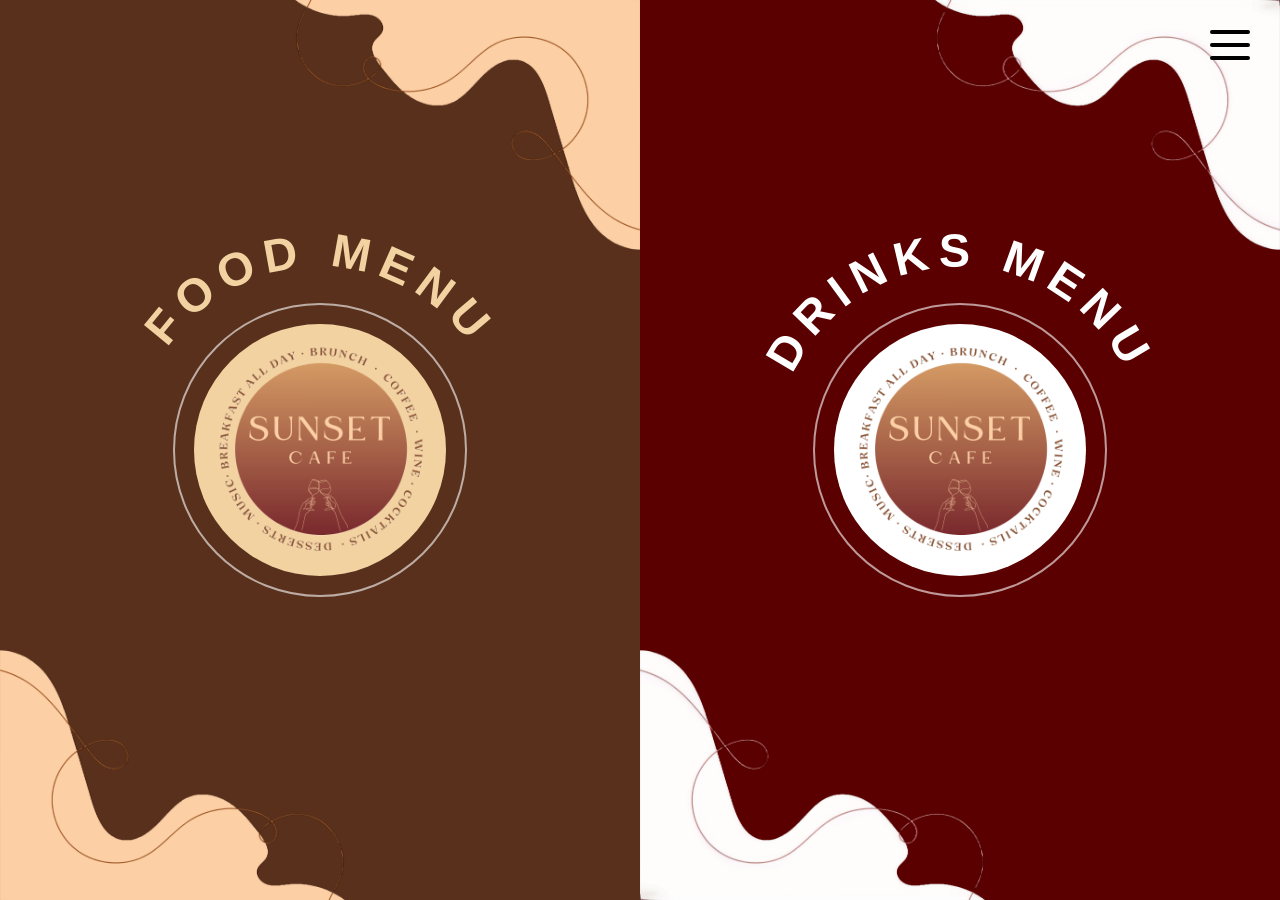
<file: index.html>
<!DOCTYPE html>
<html lang="en">

<head>
    <meta charset="UTF-8">
    <meta name="viewport" content="width=device-width, initial-scale=1.0">
    <title>Sunset Cafe</title>
    <link rel="icon" href="logo.png" type="image/png">
    <meta name="description" content="Sunset Cafe - Meniu de mâncare și băuturi. Food menu, desserts, coffee and more.">
    <meta name="keywords" content="meniu, food menu, mâncare, drinks, cafea, Sunset Cafe, restaurant">
    <link rel="stylesheet" href="https://cdnjs.cloudflare.com/ajax/libs/font-awesome/6.5.1/css/all.min.css">
    <link rel="stylesheet" href="style.css">
</head>

<body>

    <nav class="side-menu" id="sideMenu">
        <div class="language-selector">
            <a href="#" class="lang-btn active">RO</a>
            <span class="lang-divider">|</span>
            <a href="#" class="lang-btn">RU</a>
        </div>

        <ul class="menu-links">
            <li><a href="index.html">Home</a></li>
            <li><a href="food.html">Food</a></li>
            <li><a href="drinks.html">Drinks</a></li>
        </ul>

        <div class="social-icons">
            <a href="https://www.instagram.com/sunset_cafe_ialoveni/" target="_blank" aria-label="Instagram"><i
                    class="fab fa-instagram"></i></a>
            <a href="https://www.facebook.com/profile.php?id=61581032687520#" target="_blank" aria-label="Facebook"><i
                    class="fab fa-facebook"></i></a>
            <a href="https://www.tiktok.com/@sunset_cafe_est2025" target="_blank" aria-label="TikTok"><i
                    class="fab fa-tiktok"></i></a>
        </div>
    </nav>

    <button class="hamburger-menu" onclick="toggleMenu()" aria-label="Toggle Navigation">
        <div class="bar"></div>
        <div class="bar"></div>
        <div class="bar"></div>
    </button>

    <div class="container">
        <a href="food.html" class="split left">
            <div class="menu-display">
                <svg class="arched-text" viewBox="0 0 300 300">
                    <path id="foodCurve" d="M 40,150 A 110,110 0 1,1 260,150" fill="transparent" />
                    <text>
                        <textPath xlink:href="#foodCurve" startOffset="50%" text-anchor="middle">FOOD MENU</textPath>
                    </text>
                </svg>
                <div class="logo-stack">
                    <div class="filled-circle food-bg"></div>
                    <div class="outline-ring food-outline"></div> <img src="logo.png" alt="Sunset Cafe"
                        class="main-logo">
                </div>
            </div>
        </a>

        <a href="drinks.html" class="split right">
            <div class="menu-display">
                <svg class="arched-text" viewBox="0 0 300 300">
                    <path id="drinkCurve" d="M 40,150 A 110,110 0 1,1 260,150" fill="transparent" />
                    <text>
                        <textPath xlink:href="#drinkCurve" startOffset="50%" text-anchor="middle">DRINKS MENU</textPath>
                    </text>
                </svg>
                <div class="logo-stack">
                    <div class="filled-circle drink-bg"></div>
                    <div class="outline-ring drink-outline"></div> <img src="logo.png" alt="Sunset Cafe"
                        class="main-logo">
                </div>
            </div>
        </a>
    </div>

    <script src="script.js"></script>

</body>

</html>
</file>
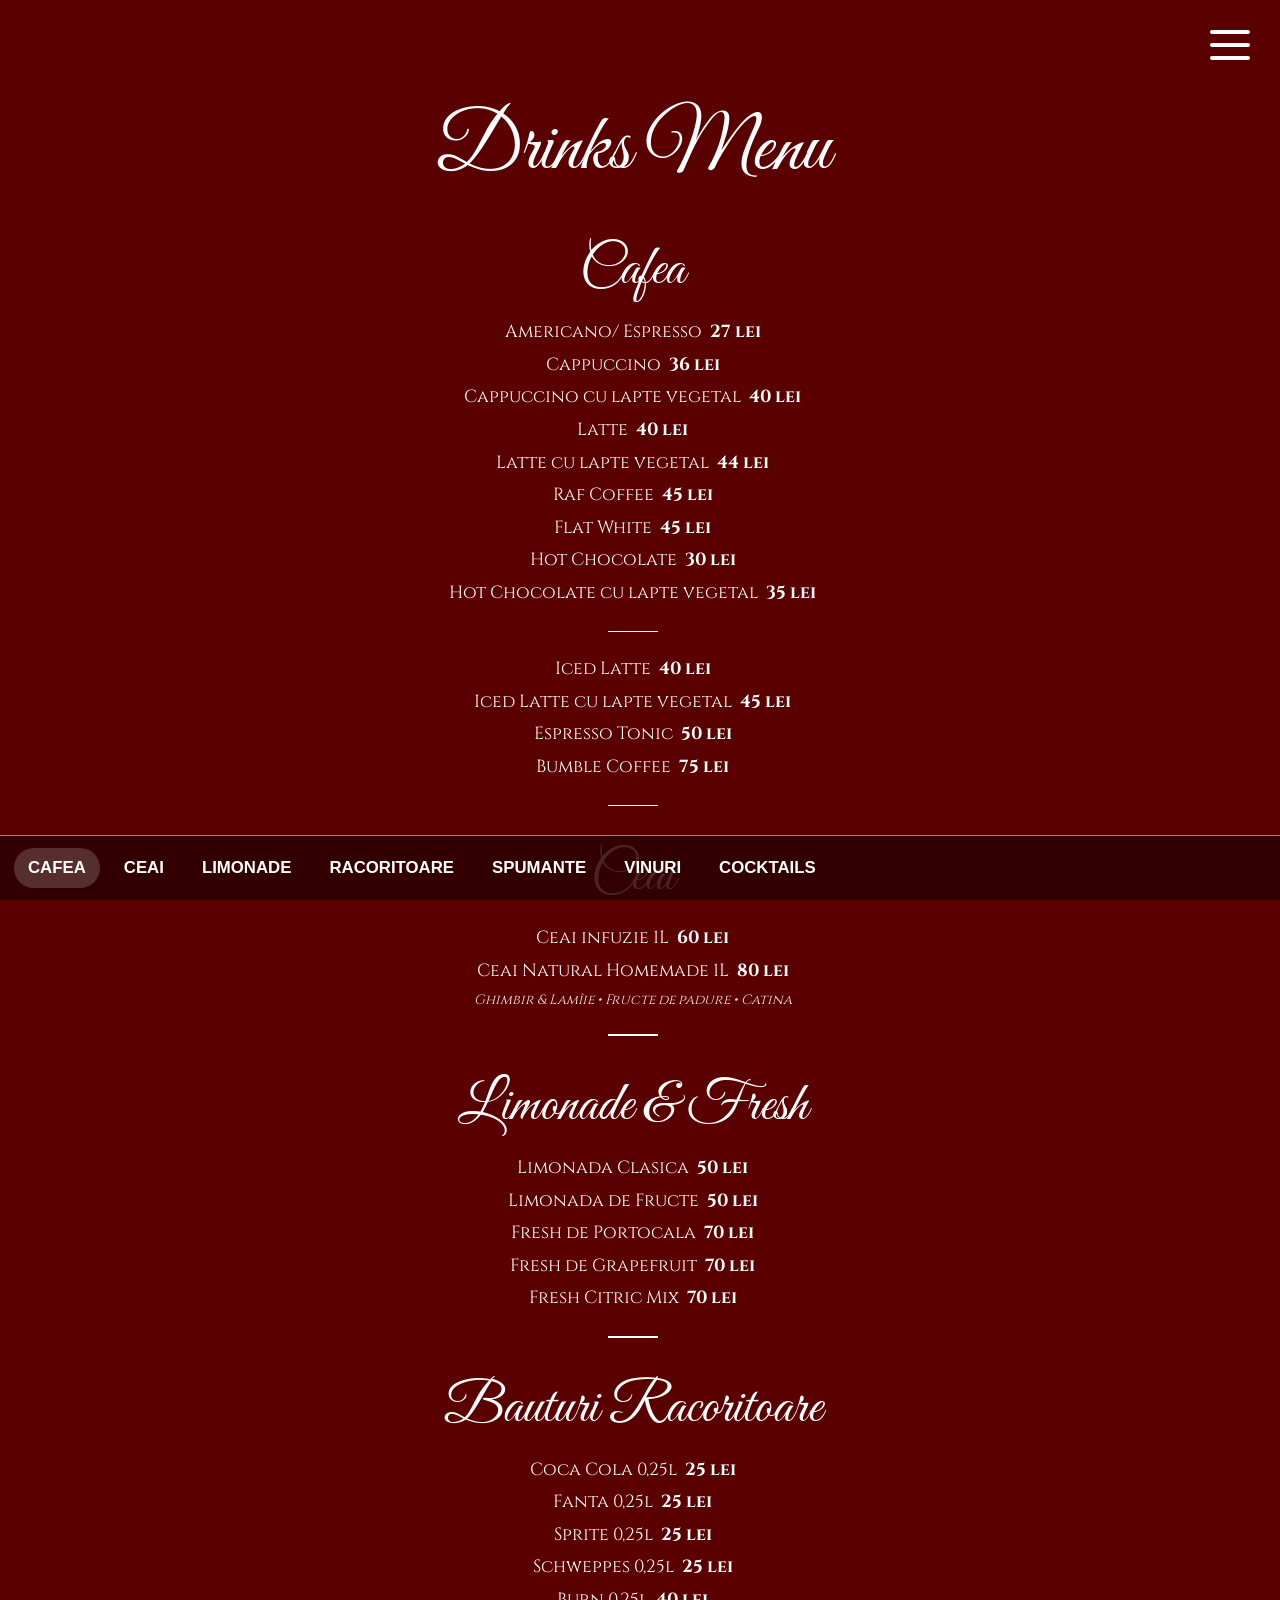
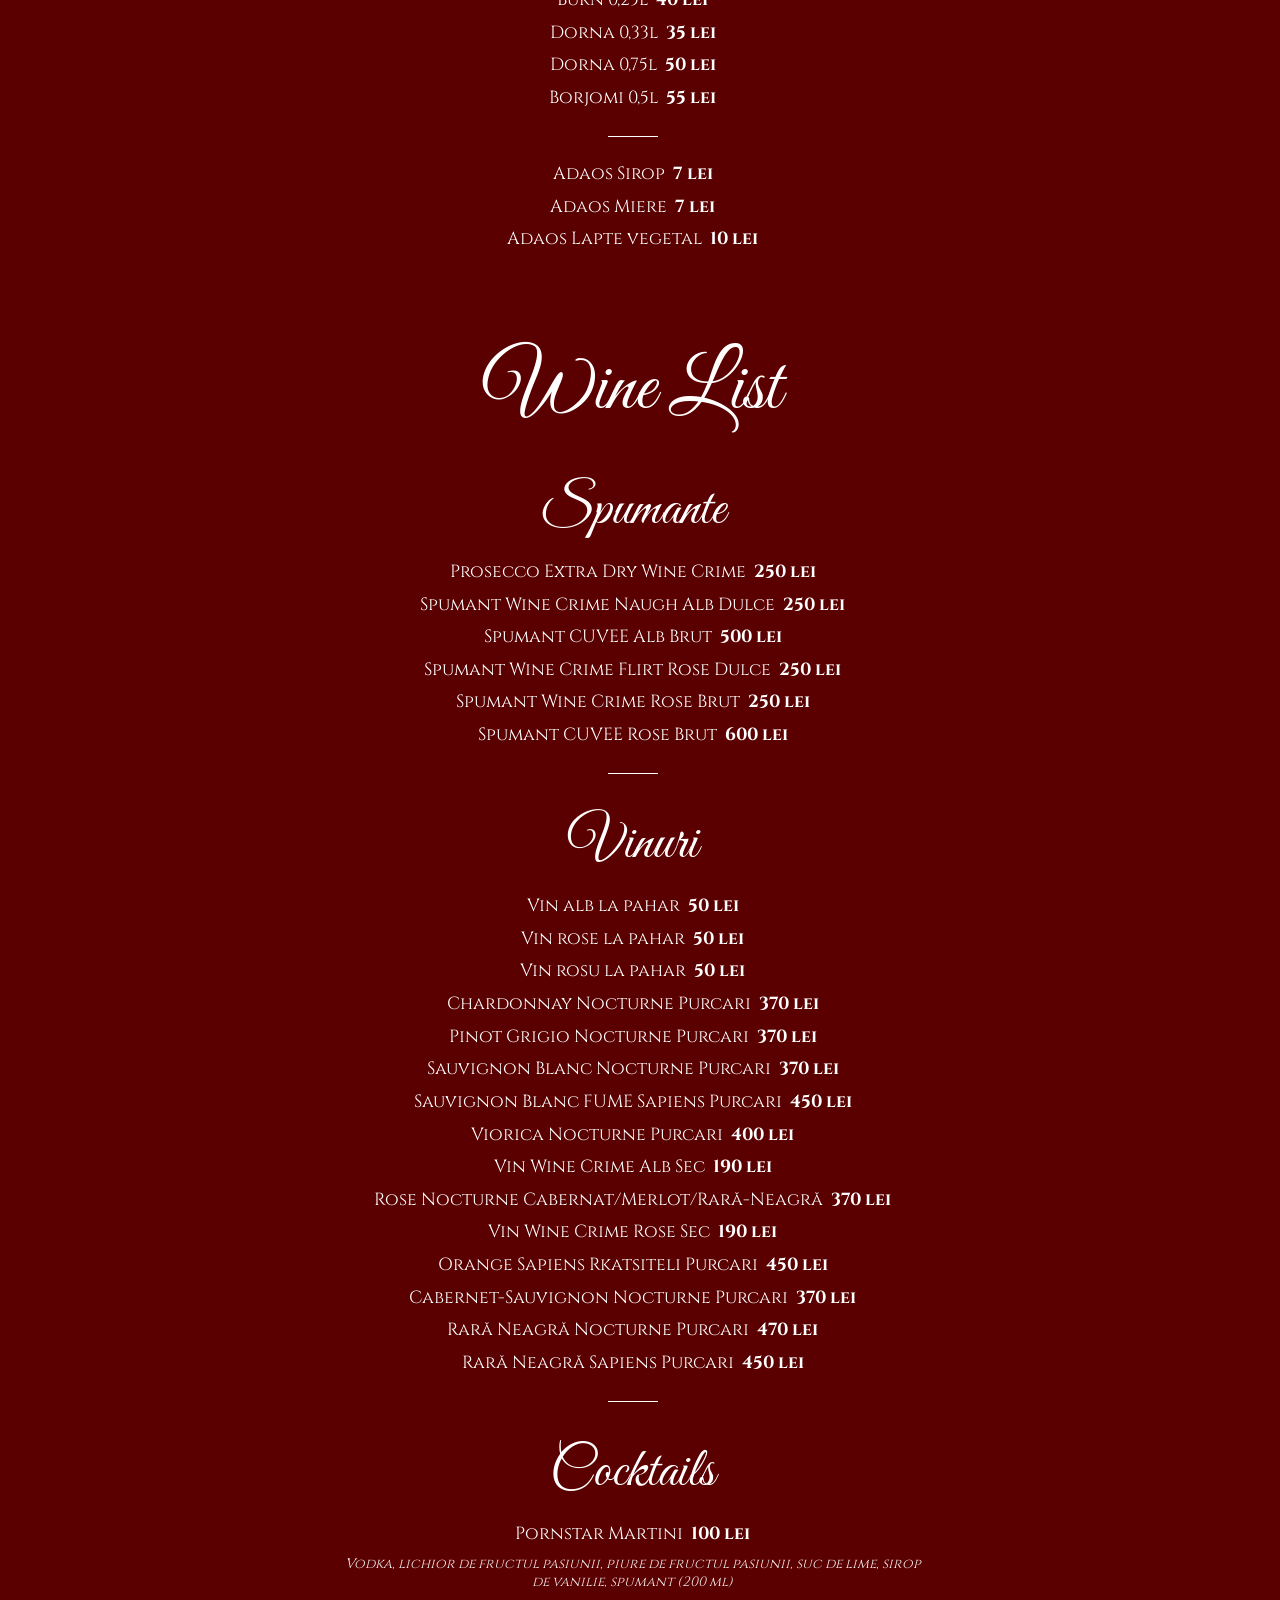
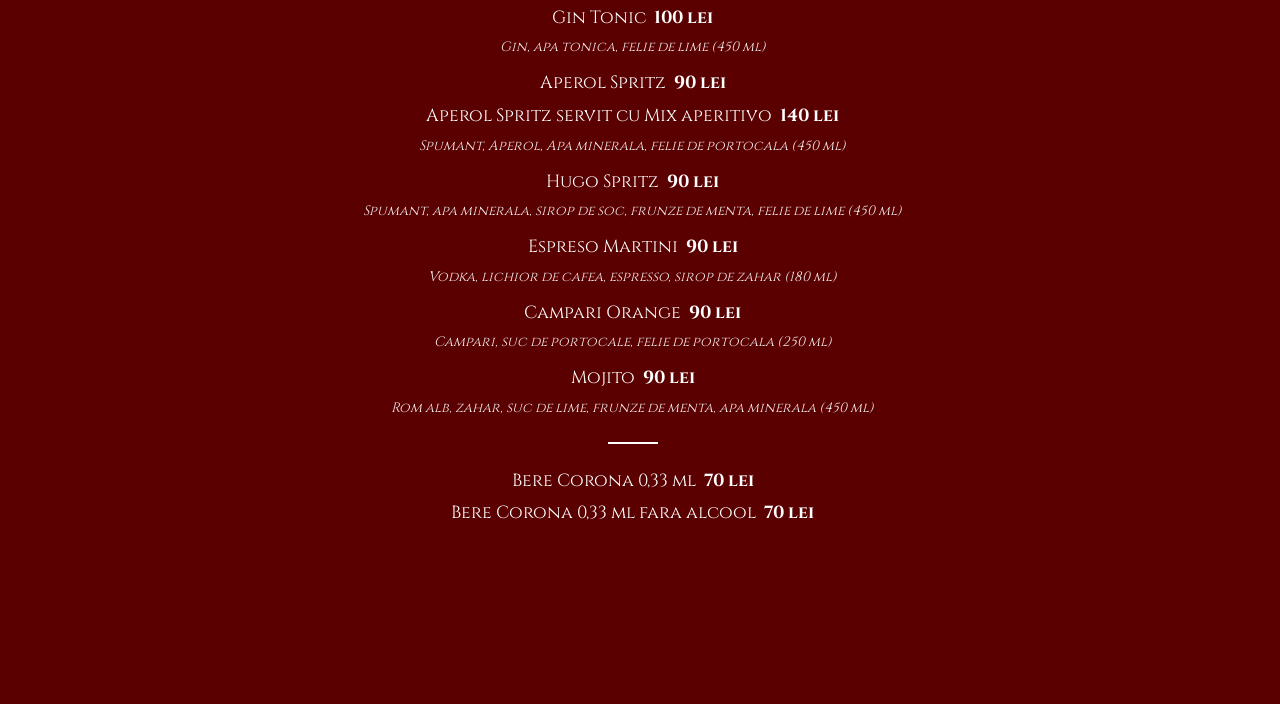
<file: drinks.html>
<!DOCTYPE html>
<html lang="ro">

<head>
    <meta charset="UTF-8">
    <meta name="viewport" content="width=device-width, initial-scale=1.0">
    <title>Băuturi | Sunset Cafe</title>
    <link rel="icon" href="logo.png" type="image/png">
    <link rel="stylesheet" href="menu-style.css">
    <link rel="stylesheet" href="https://cdnjs.cloudflare.com/ajax/libs/font-awesome/6.5.1/css/all.min.css">
    <link href="https://fonts.googleapis.com/css2?family=Great+Vibes&family=Cinzel:wght@400;700&display=swap"
        rel="stylesheet">
</head>

<body>

    <nav class="side-menu" id="sideMenu">
        <div class="language-selector">
            <a href="#" class="lang-btn active">RO</a>
            <span class="lang-divider">|</span>
            <a href="#" class="lang-btn">RU</a>
        </div>

        <ul class="menu-links">
            <li><a href="index.html">Home</a></li>
            <li><a href="food.html">Food</a></li>
            <li><a href="drinks.html">Drinks</a></li>
        </ul>

        <div class="social-icons">
            <a href="https://www.instagram.com/sunset_cafe_ialoveni/" target="_blank" aria-label="Instagram"><i
                    class="fab fa-instagram"></i></a>
            <a href="https://www.facebook.com/profile.php?id=61581032687520#" target="_blank" aria-label="Facebook"><i
                    class="fab fa-facebook"></i></a>
            <a href="https://www.tiktok.com/@sunset_cafe_est2025" target="_blank" aria-label="TikTok"><i
                    class="fab fa-tiktok"></i></a>
        </div>
    </nav>

    <button class="hamburger-menu" onclick="toggleMenu()" aria-label="Toggle Navigation">
        <div class="bar"></div>
        <div class="bar"></div>
        <div class="bar"></div>
    </button>

    <div class="menu-container">
        <div class="vintage-border-frame">

            <header>
                <h1 class="main-title">Drinks Menu</h1>
            </header>

            <section id="cafea">
                <h2 class="section-title">Cafea</h2>
                <div class="item"><span>Americano/ Espresso</span> <span class="price">27 lei</span></div>
                <div class="item"><span>Cappuccino</span> <span class="price">36 lei</span></div>
                <div class="item"><span>Cappuccino cu lapte vegetal</span> <span class="price">40 lei</span></div>
                <div class="item"><span>Latte</span> <span class="price">40 lei</span></div>
                <div class="item"><span>Latte cu lapte vegetal</span> <span class="price">44 lei</span></div>
                <div class="item"><span>Raf Coffee</span> <span class="price">45 lei</span></div>
                <div class="item"><span>Flat White</span> <span class="price">45 lei</span></div>
                <div class="item"><span>Hot Chocolate</span> <span class="price">30 lei</span></div>
                <div class="item"><span>Hot Chocolate cu lapte vegetal</span> <span class="price">35 lei</span></div>

                <div class="line-divider"></div>

                <div class="item"><span>Iced Latte</span> <span class="price">40 lei</span></div>
                <div class="item"><span>Iced Latte cu lapte vegetal</span> <span class="price">45 lei</span></div>
                <div class="item"><span>Espresso Tonic</span> <span class="price">50 lei</span></div>
                <div class="item"><span>Bumble Coffee</span> <span class="price">75 lei</span></div>
            </section>

            <div class="line-divider"></div>

            <section id="ceai">
                <h2 class="section-title">Ceai</h2>
                <div class="item"><span>Ceai infuzie 1L</span> <span class="price">60 lei</span></div>
                <div class="item"><span>Ceai Natural Homemade 1L</span> <span class="price">80 lei</span></div>
                <p class="description">Ghimbir & Lamîie • Fructe de padure • Catina</p>
            </section>

            <div class="line-divider"></div>

            <section id="limonade-fresh">
                <h2 class="section-title">Limonade & Fresh</h2>
                <div class="item"><span>Limonada Clasica</span> <span class="price">50 lei</span></div>
                <div class="item"><span>Limonada de Fructe</span> <span class="price">50 lei</span></div>
                <div class="item"><span>Fresh de Portocala</span> <span class="price">70 lei</span></div>
                <div class="item"><span>Fresh de Grapefruit</span> <span class="price">70 lei</span></div>
                <div class="item"><span>Fresh Citric Mix</span> <span class="price">70 lei</span></div>
            </section>

            <div class="line-divider"></div>

            <section id="bauturi-racoritoare">
                <h2 class="section-title">Bauturi Racoritoare</h2>
                <div class="item"><span>Coca Cola 0,25l</span> <span class="price">25 lei</span></div>
                <div class="item"><span>Fanta 0,25l</span> <span class="price">25 lei</span></div>
                <div class="item"><span>Sprite 0,25l</span> <span class="price">25 lei</span></div>
                <div class="item"><span>Schweppes 0,25l</span> <span class="price">25 lei</span></div>
                <div class="item"><span>Burn 0,25l</span> <span class="price">40 lei</span></div>
                <div class="item"><span>Dorna 0,33l</span> <span class="price">35 lei</span></div>
                <div class="item"><span>Dorna 0,75l</span> <span class="price">50 lei</span></div>
                <div class="item"><span>Borjomi 0,5l</span> <span class="price">55 lei</span></div>

                <div class="line-divider"></div>

                <div class="item"><span>Adaos Sirop</span> <span class="price">7 lei</span></div>
                <div class="item"><span>Adaos Miere</span> <span class="price">7 lei</span></div>
                <div class="item"><span>Adaos Lapte vegetal</span> <span class="price">10 lei</span></div>
            </section>

            <div class="spacer"></div>

            <header>
                <h1 class="main-title">Wine List</h1>
            </header>

            <section id="spumante">
                <h2 class="section-title">Spumante</h2>
                <div class="item"><span>Prosecco Extra Dry Wine Crime</span> <span class="price">250 lei</span></div>
                <div class="item"><span>Spumant Wine Crime Naugh Alb Dulce</span> <span class="price">250 lei</span>
                </div>
                <div class="item"><span>Spumant CUVEE Alb Brut</span> <span class="price">500 lei</span></div>
                <div class="item"><span>Spumant Wine Crime Flirt Rose Dulce</span> <span class="price">250 lei</span>
                </div>
                <div class="item"><span>Spumant Wine Crime Rose Brut</span> <span class="price">250 lei</span></div>
                <div class="item"><span>Spumant CUVEE Rose Brut</span> <span class="price">600 lei</span></div>
            </section>

            <div class="line-divider"></div>

            <section id="vinuri">
                <h2 class="section-title">Vinuri</h2>
                <div class="item"><span>Vin alb la pahar</span> <span class="price">50 lei</span></div>
                <div class="item"><span>Vin rose la pahar</span> <span class="price">50 lei</span></div>
                <div class="item"><span>Vin rosu la pahar</span> <span class="price">50 lei</span></div>
                <div class="item"><span>Chardonnay Nocturne Purcari</span> <span class="price">370 lei</span></div>
                <div class="item"><span>Pinot Grigio Nocturne Purcari</span> <span class="price">370 lei</span></div>
                <div class="item"><span>Sauvignon Blanc Nocturne Purcari</span> <span class="price">370 lei</span></div>
                <div class="item"><span>Sauvignon Blanc FUME Sapiens Purcari</span> <span class="price">450 lei</span>
                </div>
                <div class="item"><span>Viorica Nocturne Purcari</span> <span class="price">400 lei</span></div>
                <div class="item"><span>Vin Wine Crime Alb Sec</span> <span class="price">190 lei</span></div>
                <div class="item"><span>Rose Nocturne Cabernat/Merlot/Rară-Neagră</span> <span class="price">370
                        lei</span>
                </div>
                <div class="item"><span>Vin Wine Crime Rose Sec</span> <span class="price">190 lei</span></div>
                <div class="item"><span>Orange Sapiens Rkatsiteli Purcari</span> <span class="price">450 lei</span>
                </div>
                <div class="item"><span>Cabernet-Sauvignon Nocturne Purcari</span> <span class="price">370 lei</span>
                </div>
                <div class="item"><span>Rară Neagră Nocturne Purcari</span> <span class="price">470 lei</span></div>
                <div class="item"><span>Rară Neagră Sapiens Purcari</span> <span class="price">450 lei</span></div>
            </section>

            <div class="line-divider"></div>

            <section id="cocktails">
                <h2 class="section-title">Cocktails</h2>

                <div class="item"><span>Pornstar Martini</span> <span class="price">100 lei</span></div>
                <p class="description">Vodka, lichior de fructul pasiunii, piure de fructul pasiunii, suc de lime,
                    sirop de vanilie, spumant (200 ml)</p>

                <div class="item"><span>Gin Tonic</span> <span class="price">100 lei</span></div>
                <p class="description">Gin, apa tonica, felie de lime (450 ml)</p>

                <div class="item"><span>Aperol Spritz</span> <span class="price">90 lei</span></div>
                <div class="item"><span>Aperol Spritz servit cu Mix aperitivo</span> <span class="price">140 lei</span>
                </div>
                <p class="description">Spumant, Aperol, Apa minerala, felie de portocala (450 ml)</p>

                <div class="item"><span>Hugo Spritz</span> <span class="price">90 lei</span></div>
                <p class="description">Spumant, apa minerala, sirop de soc, frunze de menta, felie de lime (450 ml)
                </p>

                <div class="item"><span>Espreso Martini</span> <span class="price">90 lei</span></div>
                <p class="description">Vodka, lichior de cafea, espresso, sirop de zahar (180 ml)</p>

                <div class="item"><span>Campari Orange</span> <span class="price">90 lei</span></div>
                <p class="description">Campari, suc de portocale, felie de portocala (250 ml)</p>

                <div class="item"><span>Mojito</span> <span class="price">90 lei</span></div>
                <p class="description">Rom alb, zahar, suc de lime, frunze de menta, apa minerala (450 ml)</p>

                <div class="line-divider"></div>

                <div class="item"><span>Bere Corona 0,33 ml</span> <span class="price">70 lei</span></div>
                <div class="item"><span>Bere Corona 0,33 ml fara alcool</span> <span class="price">70 lei</span></div>
            </section>

        </div>
    </div>

    <nav class="bottom-nav" aria-label="Drinks section navigation">
        <a href="#cafea">Cafea</a>
        <a href="#ceai">Ceai</a>
        <a href="#limonade-fresh">Limonade</a>
        <a href="#bauturi-racoritoare">Racoritoare</a>
        <a href="#spumante">Spumante</a>
        <a href="#vinuri">Vinuri</a>
        <a href="#cocktails">Cocktails</a>
    </nav>

    <button id="backToTop" class="back-to-top" aria-label="Back to top">
        <svg width="18" height="18" viewBox="0 0 18 18" xmlns="http://www.w3.org/2000/svg" aria-hidden="true"
            focusable="false">
            <polyline points="3,12 9,6 15,12" fill="none" stroke="white" stroke-width="2" stroke-linecap="round"
                stroke-linejoin="round" />
        </svg>
    </button>

    <script src="script.js"></script>
</body>

</html>
</file>
<file: style.css>
/* General Reset */
* {
    margin: 0;
    padding: 0;
    box-sizing: border-box;
    font-family: 'Segoe UI', sans-serif;
}

html,
body {
    width: 100%;
    height: 100%;
    overflow: hidden;
}

body {
    background-color: #5b0000;
}

/* Import Kingred Modern or similar Serif Font */
@import url('https://fonts.googleapis.com/css2?family=Cinzel:wght@500&display=swap');

/* Ensure corners stay at the very back */
.split::before,
.split::after {
    z-index: 1 !important;
    /* Lowest priority */
}

.menu-display {
    position: relative;
    width: 500px;
    height: 500px;
    display: flex;
    align-items: center;
    justify-content: center;
    z-index: 10;
    /* Keeps the whole logo assembly in front of corners */
}

/* Layered Circle Styles */
.logo-stack {
    position: relative;
    width: 280px;
    height: 280px;
    display: flex;
    align-items: center;
    justify-content: center;
}

.filled-circle {
    position: absolute;
    width: 90%;
    height: 90%;
    border-radius: 50%;
    z-index: 2;
}

.outline-ring {
    position: absolute;
    width: 105%;
    height: 105%;
    border: 3px solid;
    /* The circular line */
    border-radius: 50%;
    z-index: 4;
    /* Over the filled circle */
}

.main-logo {
    width: 85%;
    z-index: 5;
    /* On the very top */
}

/* Specific Colors for Food */
.food-bg {
    background-color: #fccfa5;
}

/* Light Yellow */
.food-outline {
    border-color: #4b2c15;
}

/* Brown Line */

/* Specific Colors for Drinks */
.drink-bg {
    background-color: #ffffff;
}

/* White */
.drink-outline {
    border-color: #5b0000;
}

/* Red Line */

/* SVG Arched Text Z-Index */
.arched-text {
    z-index: 15;
    /* Sits above everything */
}

/* The Arched Text SVG */
.arched-text {
    position: absolute;
    width: 100%;
    height: 100%;
    z-index: 5;
}

/* Base SVG Arched Text Styles */
.arched-text {
    position: absolute;
    width: 100%;
    height: 100%;
    z-index: 15;
    /* Sits above everything */
}

.arched-text text {
    font-family: 'Cinzel', serif;
    font-size: 28px;
    font-weight: bold;
    letter-spacing: 5px;
    text-transform: uppercase;
}

/* Specific Colors for Food Side */
.left .arched-text text {
    fill: #f3d2a2;
    /* Light gold/cream */
}

.food-bg {
    background-color: #f3d2a2;
}

.food-outline {
    border-color: #4b2c15;
}

/* Specific Colors for Drinks Side */
.right .arched-text text {
    fill: #ffffff;
    /* pure white */
}

.drink-bg {
    background-color: #ffffff;
}

.drink-outline {
    border-color: #5b0000;
}

/* Logo and Inner Rings */
.logo-wrapper {
    position: relative;
    width: 280px;
    height: 280px;
    border-radius: 50%;
    display: flex;
    align-items: center;
    justify-content: center;
    background: transparent;
}

.main-logo {
    width: 90%;
    z-index: 3;
}

/* The thin gold outline ring */
.outline-ring {
    position: absolute;
    width: 105%;
    height: 105%;
    border: 2px solid #ffffff;
    border-radius: 50%;
    opacity: 0.6;
}

/* Hover Scaling */
.split:hover .menu-display {
    transform: scale(1.05);
    transition: transform 0.5s ease;
}

/* Clean up old styles */
.logo-circle {
    display: none;
}

/* Remove the old center logo */

/* Split-Screen Layout */
.container {
    display: flex;
    height: 100vh;
    width: 100vw;
    position: relative;
}

.split {
    flex: 1;
    display: flex;
    align-items: center;
    justify-content: center;
    text-decoration: none;
    transition: flex 0.5s ease-in-out, filter 0.3s ease;
    z-index: 1;
}

.left {
    background: #8b5a00;
    /* Golden Brown */
    background-image: radial-gradient(circle at 20% 30%, rgba(0, 0, 0, 0.15) 0%, transparent 60%);
}

.right {
    background: #335c9e;
    /* Blue */
    background-image: radial-gradient(circle at 80% 70%, rgba(255, 255, 255, 0.05) 0%, transparent 60%);
}

.split:hover {
    flex: 1.1;
    filter: brightness(1.15);
}

/* Shared styles for the decorative corners */
.split::before,
.split::after {
    content: "";
    position: absolute;
    /* Increase width/height to make sure they fill the corner */
    width: 400px;
    height: 250px;
    background-size: cover;
    /* Changed from contain to cover */
    background-repeat: no-repeat;
    z-index: 2;
    pointer-events: none;
}

@media (max-width: 900px) {
    .menu-display {
        width: 360px;
        height: 360px;
    }

    .logo-stack {
        width: 220px;
        height: 220px;
    }

    .arched-text text {
        font-size: 24px;
    }
}

@media (max-width: 700px) {
    .container {
        flex-direction: column;
        height: 100vh;
    }

    .split {
        min-height: 50vh;
        width: 100%;
    }

    .menu-display {
        width: 300px;
        height: 300px;
    }

    .logo-stack {
        width: 190px;
        height: 190px;
    }

    .arched-text text {
        font-size: 20px;
    }
}

/* Bottom Left Corner - Pin it hard to the edge */
.split::before {
    bottom: 0;
    left: 0;
    background-position: bottom left;
}

/* Top Right Corner - Pin it hard to the edge and flip */
.split::after {
    top: 0;
    right: 0;
    transform: rotate(180deg);
    background-position: bottom left;
    /* Position relative to the rotation */
}

/* Specific Images and Background Colors to match your files exactly */
.left {
    background: #59301c;
    /* Matching the brown in your image */
    position: relative;
    overflow: hidden;
}

.left::before,
.left::after {
    background-image: url('cornerfood.png');
}

.right {
    background: #5b0000;
    /* Matching the red in your image */
    position: relative;
    overflow: hidden;
}

.right::before,
.right::after {
    background-image: url('cornerdrink.png');
}

.content {
    color: white;
    text-align: center;
    pointer-events: none;
}

.content h1 {
    font-size: 4rem;
    text-transform: uppercase;
    letter-spacing: 5px;
    margin-bottom: 10px;
}

/* Center Logo */
.logo-circle {
    position: absolute;
    top: 50%;
    left: 50%;
    transform: translate(-50%, -50%);
    width: 140px;
    height: 140px;
    background: rgba(255, 255, 255, 0.1);
    backdrop-filter: blur(12px);
    border: 2px solid rgba(255, 255, 255, 0.3);
    border-radius: 50%;
    display: flex;
    align-items: center;
    justify-content: center;
    z-index: 10;
    pointer-events: none;
}

.logo-circle img {
    width: 70%;
}

/* Hamburger Button Styling */
.hamburger-menu {
    position: fixed;
    top: 30px;
    right: 30px;
    z-index: 100;
    background: transparent;
    border: none;
    cursor: pointer;
    width: 40px;
    height: 30px;
    display: flex;
    flex-direction: column;
    justify-content: space-between;

    /* ADD THIS: Smooth transition for the scale effect */
    transition: transform 0.3s ease;
}

/* The Hover Effect: Makes the whole button 15% bigger */
.hamburger-menu:hover {
    transform: scale(1.15);
}

.bar {
    width: 100%;
    height: 4px;
    background-color: black;
    border-radius: 10px;
    transition: background-color 0.4s ease;
}

/* Ensure no rotation happens when active */
.hamburger-menu.active .bar {
    background-color: white;
    transform: none;
    opacity: 1;
}


/* Side Menu Panel */
.side-menu {
    position: fixed;
    top: 0;
    right: -320px;
    /* Fully hidden */
    width: 300px;
    height: 100%;
    background: rgba(0, 0, 0, 0.95);
    backdrop-filter: blur(15px);
    display: flex;
    flex-direction: column;
    justify-content: center;
    align-items: center;
    transition: right 0.4s cubic-bezier(0.77, 0.2, 0.05, 1.0);
    z-index: 90;
}

.side-menu.open {
    right: 0;
}

.menu-links {
    list-style: none;
    padding: 0;
}

.language-selector {
    margin-bottom: 50px;
    display: flex;
    align-items: center;
    justify-content: center;
    gap: 15px;
}

.lang-btn {
    color: white;
    text-decoration: none;
    font-size: 1.2rem;
    font-weight: bold;
    text-transform: uppercase;
    transition: 0.3s;
    cursor: pointer;
}

.lang-btn:hover {
    color: white;
    transform: scale(1.1);
}

.lang-btn.active {
    color: white;
    text-decoration: underline;
    text-decoration-thickness: 2px;
    text-underline-offset: 5px;
}

.lang-divider {
    color: white;
    font-size: 1.2rem;
}

.menu-links li {
    margin: 30px 0;
    text-align: center;
}

.menu-links a {
    color: white;
    text-decoration: none;
    font-size: 1.8rem;
    font-weight: bold;
    text-transform: uppercase;
    transition: 0.3s;
}

.menu-links a:hover {
    color: white;
    transform: scale(1.15) translateY(-5px);
}

.social-icons {
    margin-top: 50px;
    display: flex;
    gap: 25px;
}

.social-icons a {
    color: white;
    font-size: 1.8rem;
    transition: 0.3s;
}

.social-icons a:hover {
    transform: translateY(-5px);
}

.social-icons a[aria-label="Instagram"]:hover {
    color: #E1306C;
}

.social-icons a[aria-label="Facebook"]:hover {
    color: #1877F2;
}

.social-icons a[aria-label="TikTok"]:hover {
    color: white;
}

/* Responsive mobile adjustments */
@media (max-width: 900px) {
    .container {
        flex-direction: column;
        min-height: 100vh;
        width: 100%;
    }

    .split {
        min-height: calc(50vh - 40px);
        padding: 20px 0;
    }

    .menu-display {
        width: 320px;
        height: 320px;
    }

    .logo-stack {
        width: 200px;
        height: 200px;
    }

    .main-logo {
        width: 75%;
    }

    .arched-text text {
        font-size: 22px;
        letter-spacing: 3px;
    }

    .split::before,
    .split::after {
        width: 280px;
        height: 180px;
    }
}

@media (max-width: 600px) {
    .menu-display {
        width: 260px;
        height: 260px;
    }

    .logo-stack {
        width: 170px;
        height: 170px;
    }

    .arched-text text {
        font-size: 18px;
        letter-spacing: 2px;
    }

    .container {
        padding-bottom: 0;
    }

    .hamburger-menu {
        top: 20px;
        right: 20px;
    }

    .split::before,
    .split::after {
        width: 220px;
        height: 150px;
    }

    .menu-links a,
    .social-icons a {
        font-size: 1.5rem;
    }
}

/* Responsive for Mobile */
@media (max-width: 768px) {
    .container {
        flex-direction: column;
    }

    .content h1 {
        font-size: 2.5rem;
    }

    .logo-circle {
        width: 100px;
        height: 100px;
    }
}
</file>
<file: menu-style.css>
/* Resetare generală */
* {
    margin: 0;
    padding: 0;
    box-sizing: border-box;
}

html {
    scroll-behavior: smooth;
    scrollbar-gutter: stable;
}

body {
    font-family: 'Segoe UI', sans-serif;
    background-color: #5b0000;
    /* Roșu închis conform imaginii */
    display: flex;
    justify-content: center;
    align-items: flex-start;
    padding: 50px 20px 120px 20px;
    color: white;
    margin: 0;
}

body.food-page {
    background-color: #f7f1d0;
}

.menu-container {
    width: 100%;
    max-width: 700px;
    margin: 0;
    padding: 0;
}

/* --- THE SOPHISTICATED CLEAN BORDER --- */
.vintage-border-frame {
    position: relative;
    padding: 50px 30px;
    text-align: center;
    border-radius: 75px;
    overflow: hidden;

    border: none;
}

.vintage-border-frame::before {
    content: "";
    position: absolute;
    /* This creates the gap between the two lines */
    top: 10px;
    left: 10px;
    right: 10px;
    bottom: 10px;
    border-radius: 65px;

    border: none;
    pointer-events: none;
}

/* Titluri */
.main-title {
    font-family: 'Great Vibes', cursive;
    font-size: 5rem;
    margin-bottom: 30px;
    font-weight: 100;
}

.section-title {
    font-family: 'Great Vibes', cursive;
    font-size: 3.5rem;
    margin: 35px 0 15px 0;
    font-weight: 100;
}

section {
    scroll-margin-top: 60px;
}

/* Elementele din meniu */
.item {
    font-family: 'Cinzel', serif;
    display: flex;
    justify-content: center;
    align-items: baseline;
    gap: 8px;
    font-size: 1.1rem;
    margin: 8px 0;
    line-height: 1.4;
}

.price {
    font-weight: bold;
}

/* Descrieri (ingrediente cocktail) */
.description {
    font-family: 'Cinzel', serif;
    font-size: 0.85rem;
    font-style: italic;
    opacity: 0.9;
    margin-bottom: 15px;
    max-width: 90%;
    margin-left: auto;
    margin-right: auto;
}

/* Linia de separare mică (__) */
.line-divider {
    width: 50px;
    height: 1.5px;
    background-color: white;
    margin: 25px auto;
}

/* Spatiu mare intre sectiuni */
.spacer {
    height: 80px;
}



/* Hamburger Button Styling */
.hamburger-menu {
    position: fixed;
    top: 30px;
    right: 30px;
    z-index: 1000;
    background: transparent;
    border: none;
    cursor: pointer;
    width: 40px;
    height: 30px;
    display: flex;
    flex-direction: column;
    justify-content: space-between;
    transition: transform 0.3s ease;
}

.hamburger-menu:hover {
    transform: scale(1.15);
}

.bar {
    width: 100%;
    height: 4px;
    background-color: white;
    border-radius: 10px;
}

.side-menu {
    position: fixed;
    top: 0;
    right: -320px;
    width: 300px;
    height: 100%;
    background: rgba(0, 0, 0, 0.95);
    backdrop-filter: blur(15px);
    display: flex;
    flex-direction: column;
    justify-content: center;
    align-items: center;
    transition: right 0.4s cubic-bezier(0.77, 0.2, 0.05, 1.0);
    z-index: 999;
}

.side-menu.open {
    right: 0;
}

.menu-links {
    list-style: none;
    padding: 0;
}

.language-selector {
    margin-bottom: 50px;
    display: flex;
    align-items: center;
    justify-content: center;
    gap: 15px;
}

.lang-btn {
    color: white;
    text-decoration: none;
    font-size: 1.2rem;
    font-weight: bold;
    text-transform: uppercase;
    transition: 0.3s;
    cursor: pointer;
}

.lang-btn:hover {
    color: white;
    transform: scale(1.1);
}

.lang-btn.active {
    color: white;
    text-decoration: underline;
    text-decoration-thickness: 2px;
    text-underline-offset: 5px;
}

.lang-divider {
    color: white;
    font-size: 1.2rem;
}

.menu-links li {
    margin: 30px 0;
    text-align: center;
}

.menu-links a {
    color: white;
    text-decoration: none;
    font-size: 1.8rem;
    font-weight: bold;
    text-transform: uppercase;
    transition: 0.3s;
}

.menu-links a:hover {
    color: white;
    transform: scale(1.15) translateY(-5px);
}

.social-icons {
    margin-top: 50px;
    display: flex;
    gap: 25px;
}

.social-icons a {
    color: white;
    font-size: 1.8rem;
    transition: 0.3s;
}

.social-icons a:hover {
    transform: translateY(-5px);
}

.social-icons a[aria-label="Instagram"]:hover {
    color: #E1306C;
}

.social-icons a[aria-label="Facebook"]:hover {
    color: #1877F2;
}

.social-icons a[aria-label="TikTok"]:hover {
    color: white;
}

.bottom-nav {
    position: fixed;
    left: 0;
    right: 0;
    bottom: 0;
    width: auto;
    max-width: none;
    transform: none;
    background: rgba(45, 0, 0, 0.86);
    border-top: 1px solid rgba(255, 255, 255, 0.5);
    display: flex;
    flex-wrap: nowrap;
    justify-content: flex-start;
    gap: 10px;
    padding: 12px 14px;
    overflow-x: auto;
    scroll-behavior: smooth;
    -webkit-overflow-scrolling: touch;
    overscroll-behavior: contain;
    z-index: 95;
}

.bottom-nav::-webkit-scrollbar {
    height: 8px;
}

.bottom-nav::-webkit-scrollbar-thumb {
    background: rgba(255, 255, 255, 0.25);
    border-radius: 999px;
}

.bottom-nav a {
    color: white;
    text-decoration: none;
    font-family: 'Segoe UI', sans-serif;
    font-size: 1.05rem;
    font-weight: 700;
    text-transform: uppercase;
    padding: 10px 14px;
    border-radius: 999px;
    transition: background 0.25s ease, color 0.25s ease;
    outline: none;
    -webkit-tap-highlight-color: transparent;
    -moz-tap-highlight-color: transparent;
    user-select: none;
    -webkit-user-select: none;
    -ms-user-select: none;
    white-space: nowrap;
}


.bottom-nav a.active {
    background: rgba(255, 255, 255, 0.18);
    color: white;
}

.bottom-nav a:focus,
.bottom-nav a:active,
.bottom-nav a:focus-visible {
    background: transparent !important;
    outline: none !important;
    box-shadow: none !important;
    color: white !important;
}

.bottom-nav a:visited {
    color: white;
}

.bottom-nav a::selection {
    background: transparent;
}

.back-to-top {
    position: fixed;
    right: 20px;
    bottom: calc(70px + 12px);
    width: 48px;
    height: 48px;
    border-radius: 50%;
    border: none;
    background: rgba(45, 0, 0, 0.86);
    color: white;
    cursor: pointer;
    display: flex;
    align-items: center;
    justify-content: center;
    opacity: 0;
    visibility: hidden;
    transform: translateY(12px);
    transition: opacity 0.2s ease, transform 0.2s ease, visibility 0.2s ease;
    z-index: 96;
}

.back-to-top:hover,
.back-to-top:focus {
    background: rgba(45, 0, 0, 0.95);
    outline: none;
}

.back-to-top.show {
    opacity: 1;
    visibility: visible;
    transform: translateY(0);
}





/* Adaptabilitate mobil */
@media (max-width: 600px) {
    body {
        padding: 40px 16px 120px 16px;
    }

    .main-title {
        font-size: 3.5rem;
    }

    .section-title {
        font-size: 2.5rem;
    }

    .vintage-border-frame {
        padding: 40px 16px;
    }
}

@media (max-width: 480px) {
    body {
        padding: 30px 12px 120px 12px;
    }

    .main-title {
        font-size: 2.8rem;
    }

    .section-title {
        font-size: 2rem;
    }

    .vintage-border-frame {
        padding: 30px 12px;
    }
}
</file>
